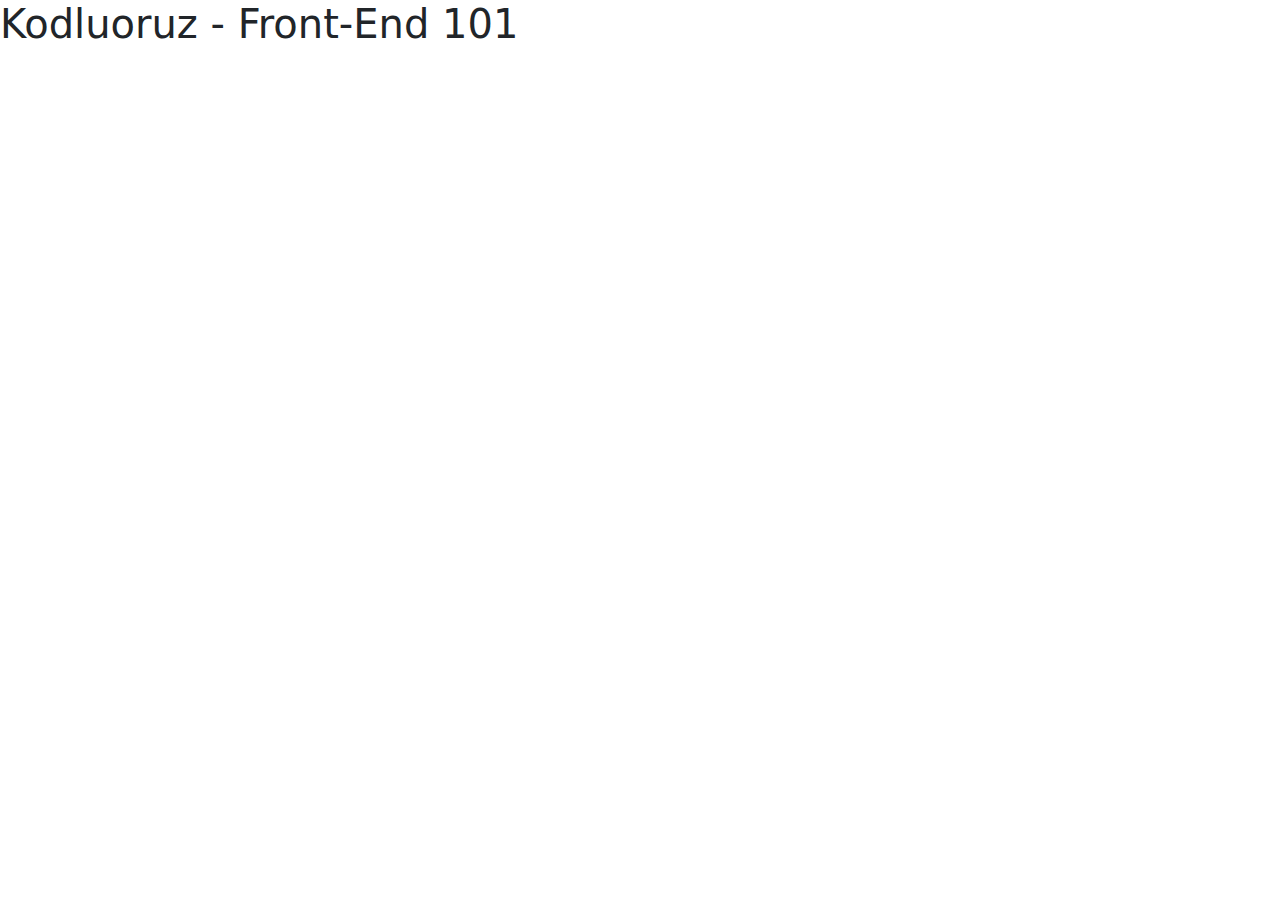
<file: Javascript-egitimi/index.html>
<!DOCTYPE html>
<html lang="en">

<head>
    <meta charset="UTF-8">
    <meta name="viewport" content="width=device-width, initial-scale=1.0">
    <title>Document</title>

    <style>
        /* .text-primary {
            color:blue ;
        }
        .text-danger{
            color: red;
        }
         */
    </style>
    <link href="https://cdn.jsdelivr.net/npm/bootstrap@5.3.3/dist/css/bootstrap.min.css" rel="stylesheet"
        integrity="sha384-QWTKZyjpPEjISv5WaRU9OFeRpok6YctnYmDr5pNlyT2bRjXh0JMhjY6hW+ALEwIH" crossorigin="anonymous">

</head>

<body>

    <div id="alert"></div>

    <h1 id="greeting">Kodluoruz - Front-End 101</h1>


    <!-- 010 dom icerisinden oge secimi ve duzenleme islemleri
    <h2 id="title">merhaba dunya</h2>

    <ul id="list">
        <li>
            <a href="#" id="Kodluyoruzlink">
               link bilgisi
            </a>
        </li>
    </ul> -->

    <!-- 012- liste icersindeki son elemana ulasmak veya eleman eklemek-->
    <!-- <ul id="list">
        <li>Lorem.</li>
        <li>Qui!</li>
        <li>Itaque?</li>
     </ul> -->

    <!-- 015 - 016 - Kosullarla Calıismak-->
    <h2 id="info"></h2>

    <!-- 023 - js bolum sonu egzersizi -->
    <!-- <h3 id="counter">100</h3>
      <button id="increase">Arttır</button>
      <button id="decrease">Azalt</button> -->




    <!-- 029-formlarla-calismak-bolum-sonu-egzersizi -->
    <!-- <div class="container mt-5">
        <div class="rov">
            <div class="col-sm-8 offset-sm-2">
                <form id="userForm">
                    <div class="mb-3">
                        <label class="form-label" for="username">Kullanıcı Adi</label>
                        <input class="form-control" type="text" name="username" id="username">
                    </div>
                    <div class="mb-3">
                        <label class="form-label" for="score">Not Bilgisi</label>
                        <input class="form-control" type="number" name="score" id="score">
                    </div>

                    <button type="reset" class="btn btn-danger">Sıfırla</button>
                    <button type="submit" class="btn btn-success">Gonder</button>
                </form>
            </div>
            <div class="col-sm-8 offset-sm-2 mt-4">
                <ul class="list-group" id="userList">
                    <!-- <li class="list-group-item d-flex justify-content-between align-items-center">
                        Cras justo odio
                        <span class="badge bg-primary rounded-pill">14</span>
                    </li> 
                </ul>
            </div>
        </div>
    </div> -->

    <!-- ders 033-for-fongusu-kullanimi -->

    <ul class="list-group" id="userList">
         
    </ul>









    <script src="https://cdn.jsdelivr.net/npm/bootstrap@5.3.3/dist/js/bootstrap.bundle.min.js"
        integrity="sha384-YvpcrYf0tY3lHB60NNkmXc5s9fDVZLESaAA55NDzOxhy9GkcIdslK1eN7N6jIeHz"
        crossorigin="anonymous"></script>

    <!-- <script src="js/01-hello-world.js"></script>  -->
    <!-- <script src="js/02-degisken-tanimlama.js"></script> -->
    <!-- <script src="js/03-degisken-tanimlama.js"></script> -->
    <!-- <script src="js/04-number-veri-turu-ile-calismak.js"></script> -->
    <!-- <script src="js/05-boolean-veri-turu-ile-calismak.js"></script> -->
    <!-- <script src="js/06-veri-turu-ve-veri-turu-donusumleri.js"></script> -->
    <!-- <script src="js/07-template-ilterals-kullanimi.js"></script>  -->
    <!-- <script src="js/08-string-veri-turu-islemler.js"></script> -->
    <!-- <script src="js/09-document-object-model.js"></script> -->
    <!-- <script src="js/010-dom-icerisinden-oge-secimi.js"></script> -->
    <!-- <script src="js/011-prompt-ile-kullanicidan-bilgi-almak.js"></script> -->
    <!-- <script src="js/012-listedeki-ogeye-ulasmak-veya-yeni-oge-eklemek.js"></script> -->
    <!-- <script src="js/013-css-class-eklemek-veya-cikarmak.js"></script> -->
    <!-- <script src="js/014-karsilastirma-operatorleri-ve-mantıksal-operatorler.js"></script> -->
    <!-- <script src="js/015-kosullarla-calısmak.js"></script> -->
    <!-- <script src="js/016-cokulu-kosullar-ile-calismak.js"></script> -->
    <!-- <script src="js/017-ternary-operator-ile-short-if-kullanimi.js"></script> -->
    <!-- <script src="js/018-kosullarla-calismak-bolum-sonu-egzersizi.js"></script> -->
    <!-- <script src="js/019-fonksiyonlar-neden-fonksiyonlara-ihtiyac-duyarız-ve-ilk-fonksiyonumuz.js"></script> -->
    <!-- <script src="js/020-fonksiyona-parametre-atamak-ve-geridonus-almak.js"></script> -->
    <!-- <script src="js/021-arrow-function-kullanımı-js"></script> -->
    <!-- <script src="js/022-dom-etkinlikleriyle-calismak.js"></script>    -->
    <!-- <script src="js/023-functions-bolum-sonu-egzersizi.js"></script> -->
    <!-- <script src="js/024-localStorage-icerisine-veri-eklemek-duzenlemek-ve-silmek.js"></script> -->
    <!-- <script src="js/025-localStorage-icerisinde-farkli-turde-bilgilerin-saklanmasi.js"></script> -->
    <!-- <script src="js/026-localStorage-bolum-sonu-egzersizi.js"></script> -->
    <!-- <script src="js/027-form-submit-yonetimi.js"></script> -->
    <!-- <script src="js/028-input-icerisindeki-veriyi-almak.js"></script> -->
    <!-- <script src="js/029-formlarla-calismak-bolum-sonu-egzersizi.js"></script> -->
    <!-- <script src="js/030-dizi-olusturmak-ve-dizi-icindeki-ilk-son-elemana-ulasmak.js"></script> -->
    <!-- <script src="js/031-array-yapısına-oge-eklemek-ve-cikartmak.js"></script> -->
    <!-- <script src="js/032-cok-kullanılan-array-dizi-metotlari.js"></script> -->
    <!-- <script src="js/033-for-dongusu-kullanimi.js"></script> -->
    <!-- <script src="js/034-break-ve-continue-kullanimi.js"></script> -->
    <!-- <script src="js/035-while-dongusu-kullanimi.js"></script> -->
    <!-- <script src="js/036-array-forEach-kullanimi.js"></script> -->
    <!-- <script src="js/037-array-filter-kullanimi.js"></script> -->
    <!-- <script src="js/038-array-map-kullanimi.js"></script> -->
    <!-- <script src="js/039-object-nedir-nasil-olusturulur.js"></script> -->
    <!-- <script src="js/040-object-key-ve-value-yapisinin-kullanimi.js"></script> -->
    <!-- <script src="js/041-object-icinde-metot-nasil-ekleriz.js"></script> -->
    <!-- <script src="js/042-object-ve-array-destructuring-nasil-kullanilir.js"></script> -->
    <!-- <script src="js/043-hata-yonetimi-icin-try-catch-kullanimi.js"></script> -->
     <script src="js/044-fetch-api-ile-calismak.js"></script>
    <!-- <script>
        console.log("Hello World")
    </script> -->
</body>

</html>
</file>
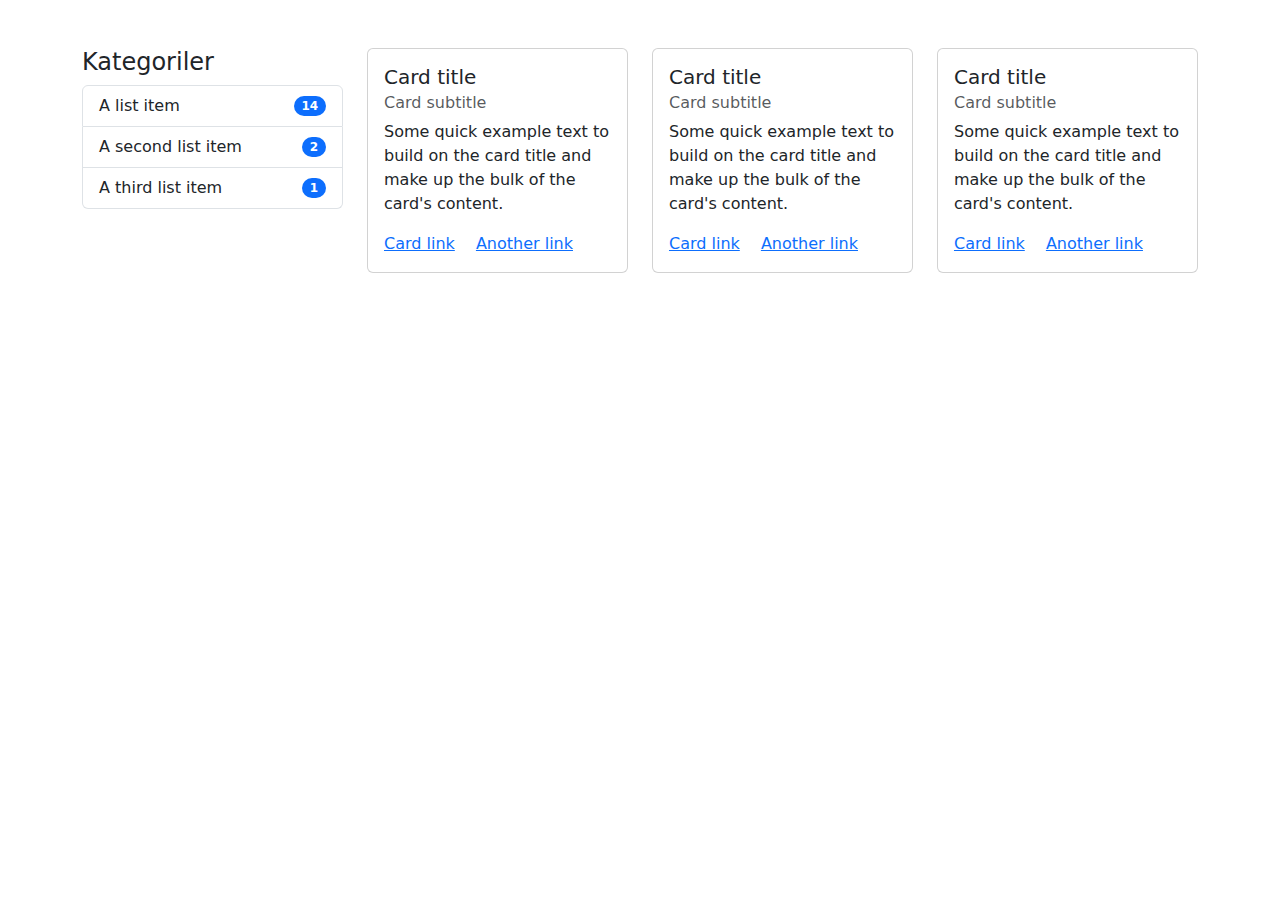
<file: Alıştırmalar/border.html>
<!doctype html>
<html lang="en">
  <head>
    <meta charset="utf-8">
    <meta name="viewport" content="width=device-width, initial-scale=1">
    <title>Bootstrap demo</title>
    <link href="https://cdn.jsdelivr.net/npm/bootstrap@5.3.3/dist/css/bootstrap.min.css" rel="stylesheet" integrity="sha384-QWTKZyjpPEjISv5WaRU9OFeRpok6YctnYmDr5pNlyT2bRjXh0JMhjY6hW+ALEwIH" crossorigin="anonymous">
  </head>
  <body>
    <div class="container mt-5">
        <div class="row">
           <div class="col-sm-3 order-2 order-sm-1 mt-5 mt-sm-0">
             <h4>Kategoriler</h4>
             <ul class="list-group">
                <li class="list-group-item d-flex justify-content-between align-items-center">
                  A list item
                  <span class="badge text-bg-primary rounded-pill">14</span>
                </li>
                <li class="list-group-item d-flex justify-content-between align-items-center">
                  A second list item
                  <span class="badge text-bg-primary rounded-pill">2</span>
                </li>
                <li class="list-group-item d-flex justify-content-between align-items-center">
                  A third list item
                  <span class="badge text-bg-primary rounded-pill">1</span>
                </li>
              </ul>
           </div>
           <div class="col-sm-9 order-1 order-sm-2">
            <div class="row">
            <div class="col-sm-4 mb-3">
                <div class="card">
                    <div class="card-body">
                      <h5 class="card-title">Card title</h5>
                      <h6 class="card-subtitle mb-2 text-body-secondary">Card subtitle</h6>
                      <p class="card-text">Some quick example text to build on the card title and make up the bulk of the card's content.</p>
                      <a href="#" class="card-link">Card link</a>
                      <a href="#" class="card-link">Another link</a>
                    </div>
                  </div>
            </div>
            <div class="col-sm-4 mb-3">
                <div class="card">
                    <div class="card-body">
                      <h5 class="card-title">Card title</h5>
                      <h6 class="card-subtitle mb-2 text-body-secondary">Card subtitle</h6>
                      <p class="card-text">Some quick example text to build on the card title and make up the bulk of the card's content.</p>
                      <a href="#" class="card-link">Card link</a>
                      <a href="#" class="card-link">Another link</a>
                    </div>
                  </div>
            </div>
            <div class="col-sm-4 mb-3">
                <div class="card">
                    <div class="card-body">
                      <h5 class="card-title">Card title</h5>
                      <h6 class="card-subtitle mb-2 text-body-secondary">Card subtitle</h6>
                      <p class="card-text">Some quick example text to build on the card title and make up the bulk of the card's content.</p>
                      <a href="#" class="card-link">Card link</a>
                      <a href="#" class="card-link">Another link</a>
                    </div>
                  </div>
            </div>
            </div>
           </div>
        </div>
    </div>
    <script src="https://cdn.jsdelivr.net/npm/bootstrap@5.3.3/dist/js/bootstrap.bundle.min.js" integrity="sha384-YvpcrYf0tY3lHB60NNkmXc5s9fDVZLESaAA55NDzOxhy9GkcIdslK1eN7N6jIeHz" crossorigin="anonymous"></script>
  </body>
</html>
</file>
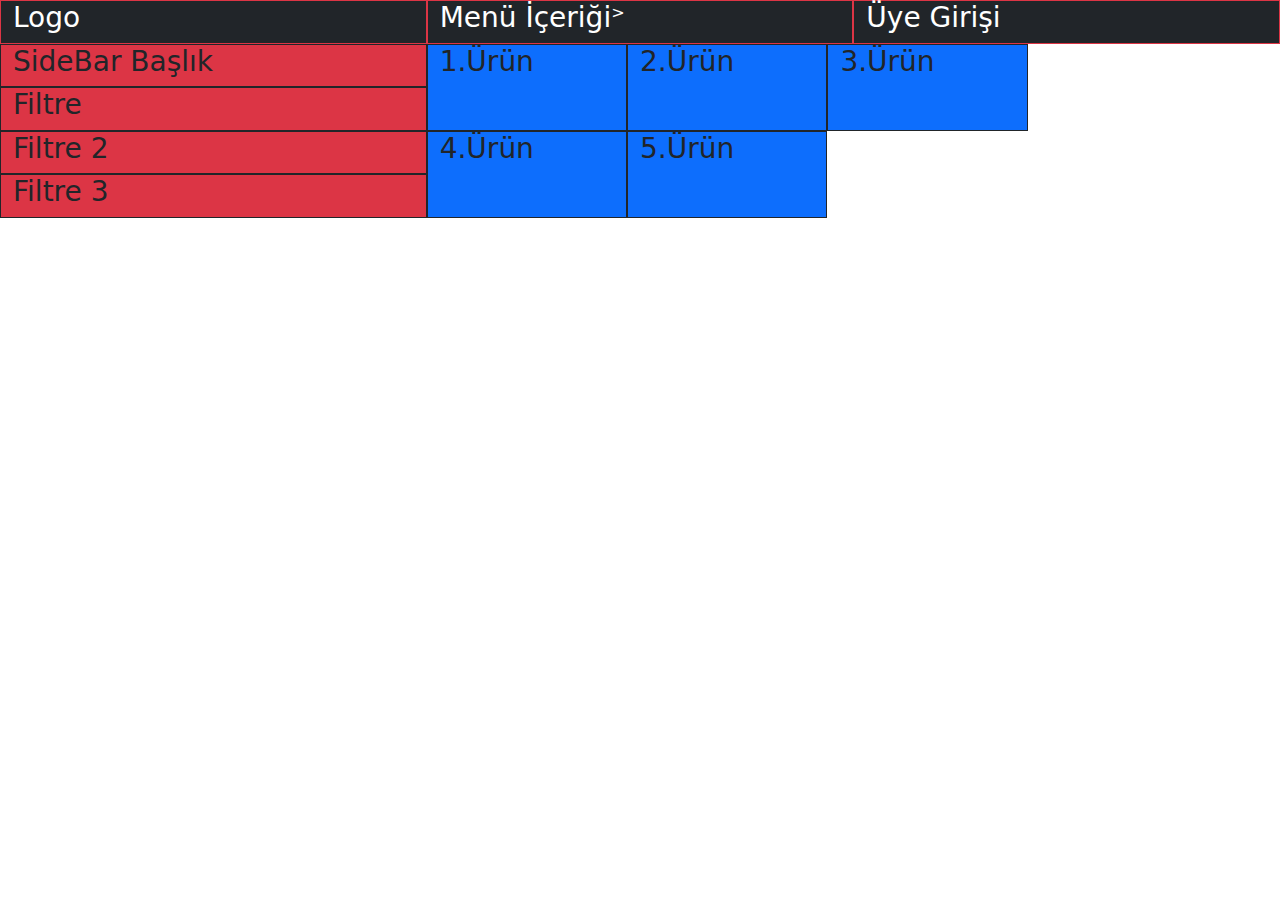
<file: Alıştırmalar/borderalıstirma.html>
<!doctype html>
<html lang="en">
  <head>
    <meta charset="utf-8">
    <meta name="viewport" content="width=device-width, initial-scale=1">
    <title>Bootstrap demo</title>
    <link href="https://cdn.jsdelivr.net/npm/bootstrap@5.3.3/dist/css/bootstrap.min.css" rel="stylesheet" integrity="sha384-QWTKZyjpPEjISv5WaRU9OFeRpok6YctnYmDr5pNlyT2bRjXh0JMhjY6hW+ALEwIH" crossorigin="anonymous">
  </head>
  <body>
    <div class="container-fluid">
        <div class="row">
            <div class="col-12 col-md-4 d-flex bg-dark text-white border-danger border d-flex">
                    <h3>Logo</h3>
            </div>
            <div class="col-12 col-md-4 d-flex bg-dark text-white border-danger border d-flex">
                <h3>Menü İçeriği</h3>>
        </div>
        <div class="col-12 col-md-4 d-flex bg-dark text-white border-danger border d-flex">
                <h3>Üye Girişi</h3>
        </div>
        </div>
    </div>
    <div class="container-fluid ">
        <div class="row">
            <div class="col-12 col-md-4 bg-danger d-flex">
                <div class="row">
                    <div class="col-12 bg-danger border-dark border">
                        <h3>SideBar Başlık</h3>
                    </div>
                    <div class="col-12 bg-danger border-dark border ">
                        <h3>Filtre</h3>
                    </div>
                    <div class="col-12 bg-danger border-dark border ">
                        <h3>Filtre 2</h3>
                    </div>
                    <div class="col-12 bg-danger border-dark border ">
                        <h3>Filtre 3</h3>
                    </div>
                </div>
            </div>
            <div class="col-12 col-md-8 d-flex">
                <div class="row">
                    <div class="col-12 col-md-4 bg-primary border-dark border d-flex">
                        <h3>1.Ürün</h3>
                    </div>
                    <div class="col-12 col-md-4 bg-primary border-dark border ">
                        <h3>2.Ürün</h3>
                    </div>
                    <div class="col-12 col-md-4 bg-primary border-dark border"> <h3>3.Ürün </h3> </div> <div class="col-12 col-md-4 bg-primary border-dark border">
                        <h3>4.Ürün</h3>
                    </div>
                    <div class="col-12 col-md-4 bg-primary border-dark border"> 							<h3>5.Ürün</h3>
                    </div>
                </div>
            </div>
        </div>
    </div>
    <script src="https://cdn.jsdelivr.net/npm/bootstrap@5.3.3/dist/js/bootstrap.bundle.min.js" integrity="sha384-YvpcrYf0tY3lHB60NNkmXc5s9fDVZLESaAA55NDzOxhy9GkcIdslK1eN7N6jIeHz" crossorigin="anonymous"></script>
  </body>
</html>
</file>
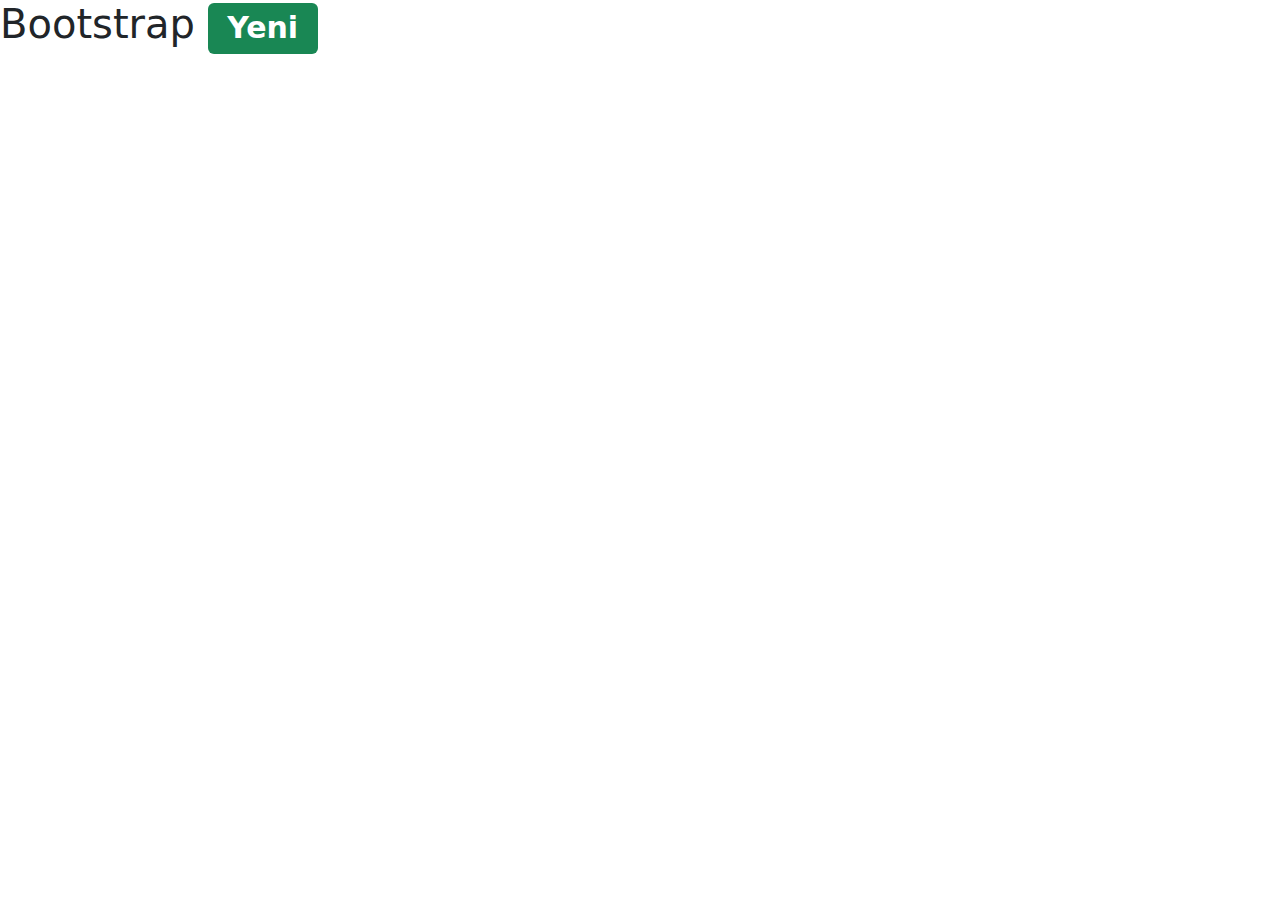
<file: Alıştırmalar/UIComponents.html>
<!doctype html>
<html lang="en">
  <head>
    <meta charset="utf-8">
    <meta name="viewport" content="width=device-width, initial-scale=1">
    <title>Bootstrap demo</title>
    <link href="https://cdn.jsdelivr.net/npm/bootstrap@5.3.3/dist/css/bootstrap.min.css" rel="stylesheet" integrity="sha384-QWTKZyjpPEjISv5WaRU9OFeRpok6YctnYmDr5pNlyT2bRjXh0JMhjY6hW+ALEwIH" crossorigin="anonymous">
  </head>
  <body>
    <h1>Bootstrap <span class="badge text-bg-success">Yeni</span></h1>
    <script src="https://cdn.jsdelivr.net/npm/bootstrap@5.3.3/dist/js/bootstrap.bundle.min.js" integrity="sha384-YvpcrYf0tY3lHB60NNkmXc5s9fDVZLESaAA55NDzOxhy9GkcIdslK1eN7N6jIeHz" crossorigin="anonymous"></script>
  </body>
</html>
</file>
